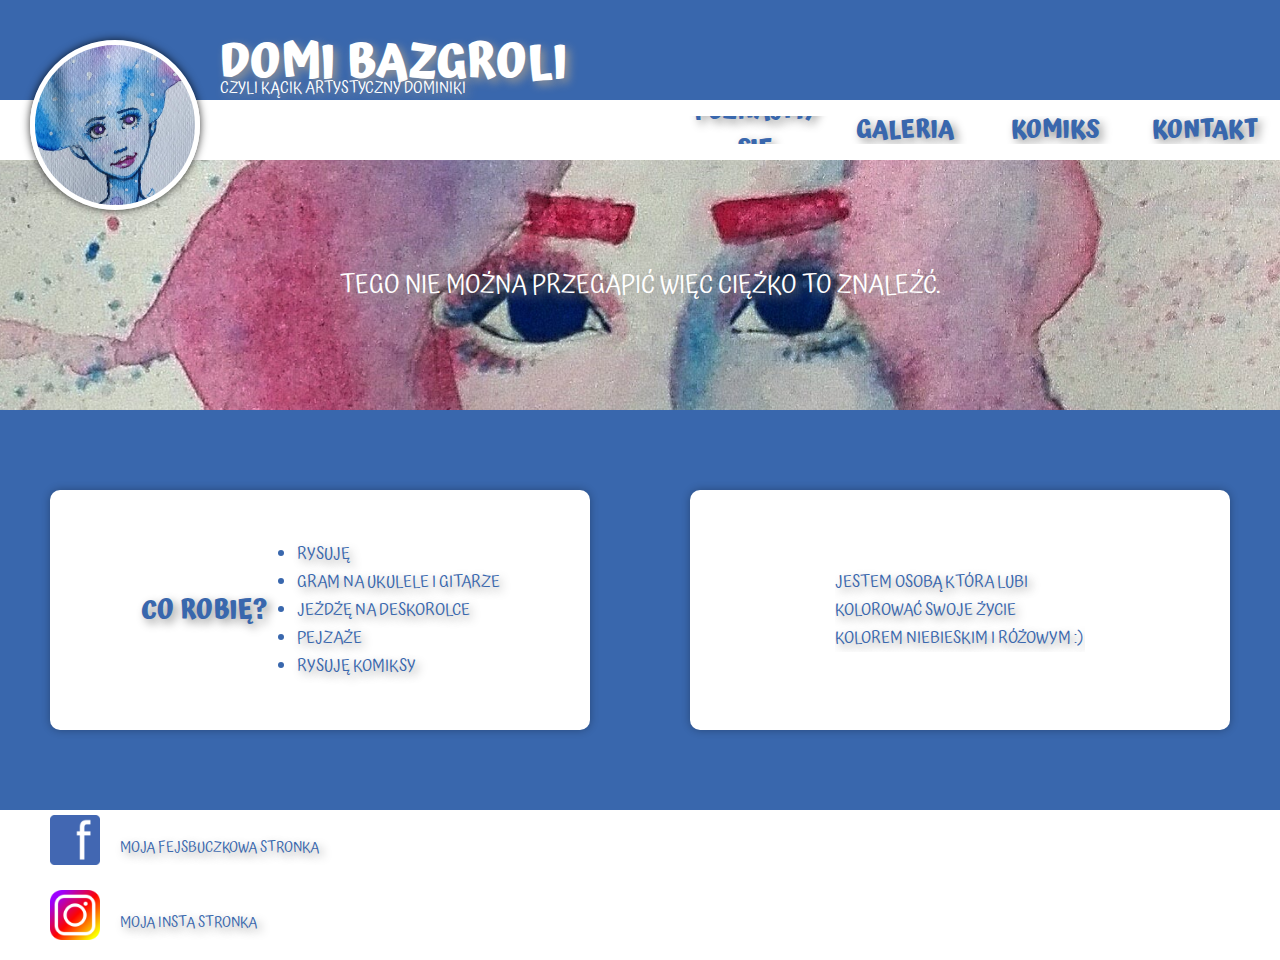
<file: index.html>
<!DOCTYPE html>
<html>
    <head>
        <meta charset="UTF-8">
        <link rel="stylesheet" href="styles/styles.css"/>
        <link href='https://fonts.googleapis.com/css?family=Atma&subset=latin,latin-ext' rel='stylesheet' type='text/css'/>
        <title>Domi bazgroli vol 1</title>
    </head>
    <body>
        <div class="top-bar">
                <h1>DOMI BAZGROLI</h1>
                <p>CZYLI KĄCIK ARTYSTYCZNY DOMINIKI</p>
                
        </div>
        <div class="menu">
                <div id="ikona"></div>
                <ul>
                    <li><a href="poznajmy_sie.html">POZNAJMY SIĘ</a></li>
                    <li><a href="galeria.html">GALERIA</a></li>
                    <li><a>KOMIKS</a></li>
                    <li><a href="kontakt.html">KONTAKT</a></li>
                </ul>
        </div>
        <div class = "banner">
                <p>Tego nie można przegapić więc ciężko to znaleźć.</p>
        </div>
        <div class ="main-content">
            <div class="info-box">
                <h2>CO ROBIĘ?</h2>
                <u1> 
                    <li>RYSUJĘ</li>
                    <li>GRAM NA UKULELE I GITARZE</li>
                    <li>JEŻDŻĘ NA DESKOROLCE</li>
                    <li>Pejzaże</li>
                    <li>Rysuję komiksy</li>
                </u1>            
            </div>
            <div class="info-box">
                <p>Jestem osobą która lubi kolorować swoje życie kolorem niebieskim i różowym :)</p>
            </div>
        </div>
        <div class="footer-container">
            <div class="links-container">
                <image src="images/fb-icon.ico" class ="icon"></image>
                <a href="https://fb.com/domibazgroli/">Moja fejsbuczkowa stronka</a>
            </div>
            <div class="links-container">
                    <image src="images/insta-icon.ico" class ="icon"></image>
                    <a href="https://instagram.com/domibazgroli/">Moja insta stronka</a>
            </div>
        </div>
    </body>
</html>
</file>
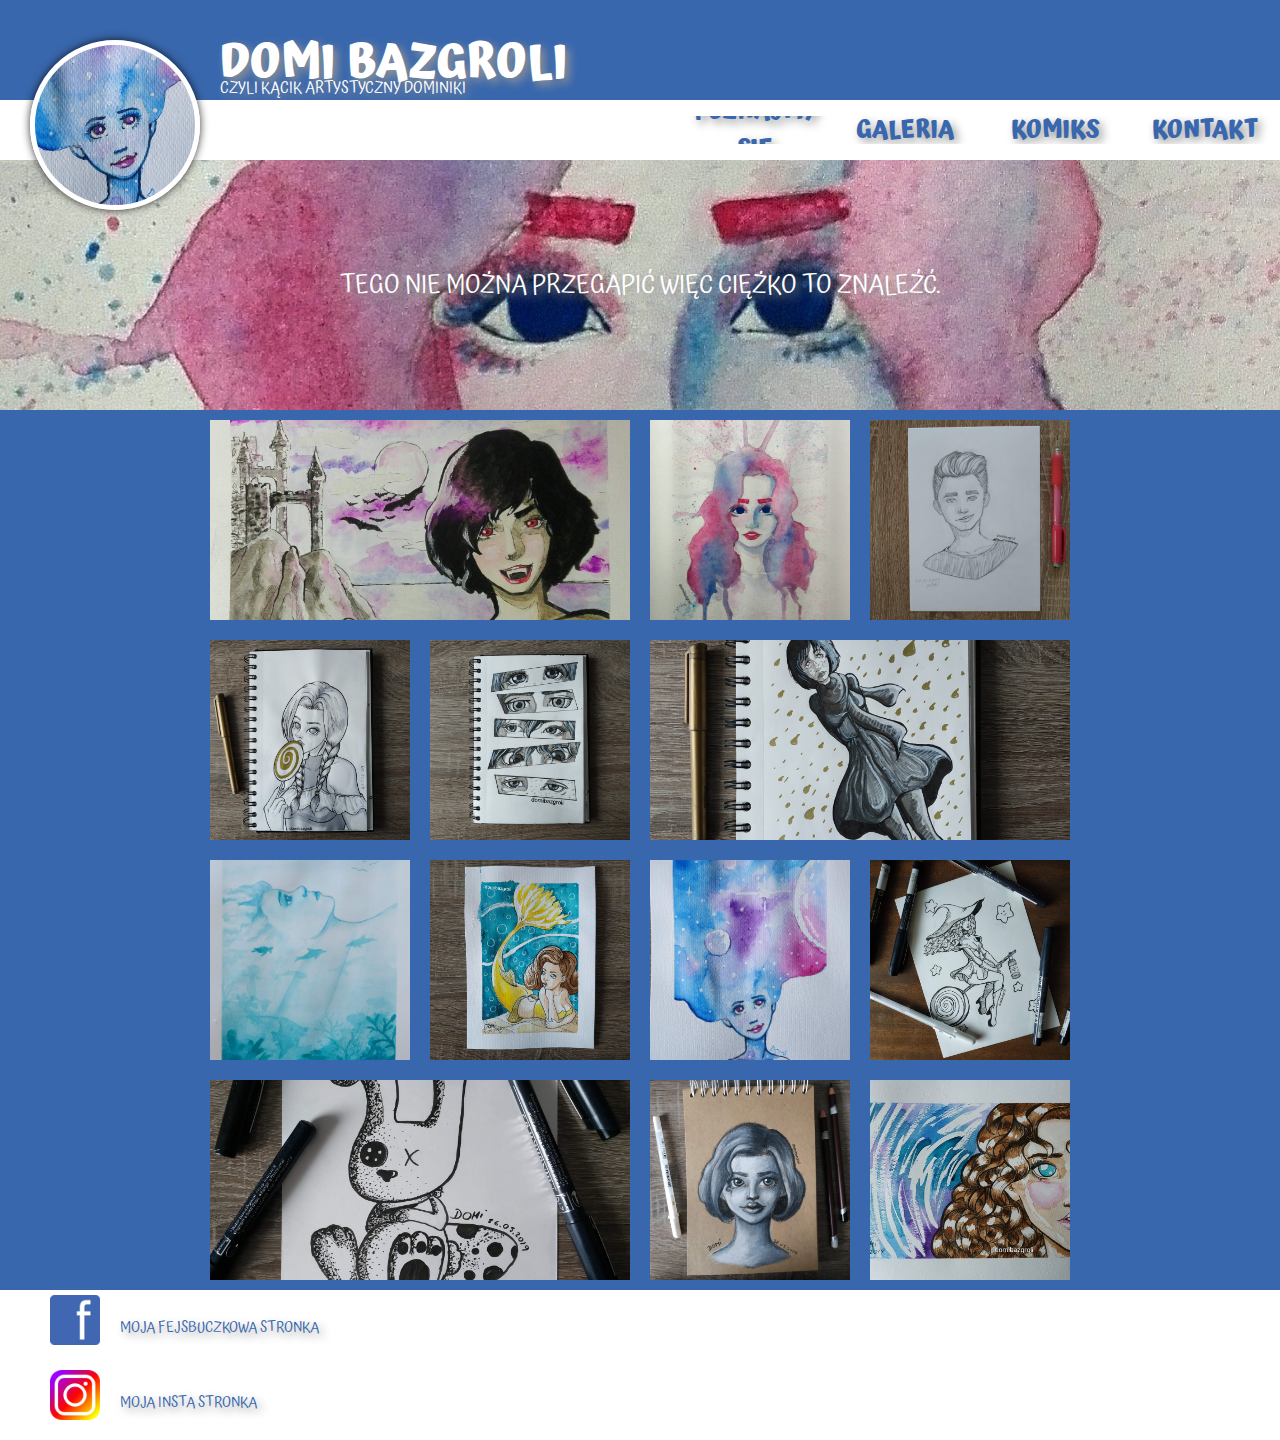
<file: galeria.html>
<!DOCTYPE html>
<html>
    <head>
        <meta charset="UTF-8">
        <link rel="stylesheet" href="styles/styles.css"/>
        <link href='https://fonts.googleapis.com/css?family=Atma&subset=latin,latin-ext' rel='stylesheet' type='text/css'/>
        <title>Domi bazgroli vol 1</title>
    </head>
    <body>
        <div class="top-bar">
                <h1>DOMI BAZGROLI</h1>
                <p>CZYLI KĄCIK ARTYSTYCZNY DOMINIKI</p>
                
        </div>
        <div class="menu">
                <div id="ikona"></div>
                <ul>
                    <li><a href="poznajmy_sie.html">POZNAJMY SIĘ</a></li>
                    <li><a href="galeria.html">GALERIA</a></li>
                    <li><a>KOMIKS</a></li>
                    <li><a href="kontakt.html">KONTAKT</a></li>
                </ul>
        </div>
        <div class = "banner">
                <p>Tego nie można przegapić więc ciężko to znaleźć.</p>
        </div>
        <div class ="gallery-box" id="box">

        </div>
        <div class="footer-container">
            <div class="links-container">
                <image src="images/fb-icon.ico" class ="icon"></image>
                <a href="https://fb.com/domibazgroli/">Moja fejsbuczkowa stronka</a>
            </div>
            <div class="links-container">
                    <image src="images/insta-icon.ico" class ="icon"></image>
                    <a href="https://instagram.com/domibazgroli/">Moja insta stronka</a>
            </div>
        </div>
    <script src="scripts/myScript.js"></script>
    </body>
</html>
</file>
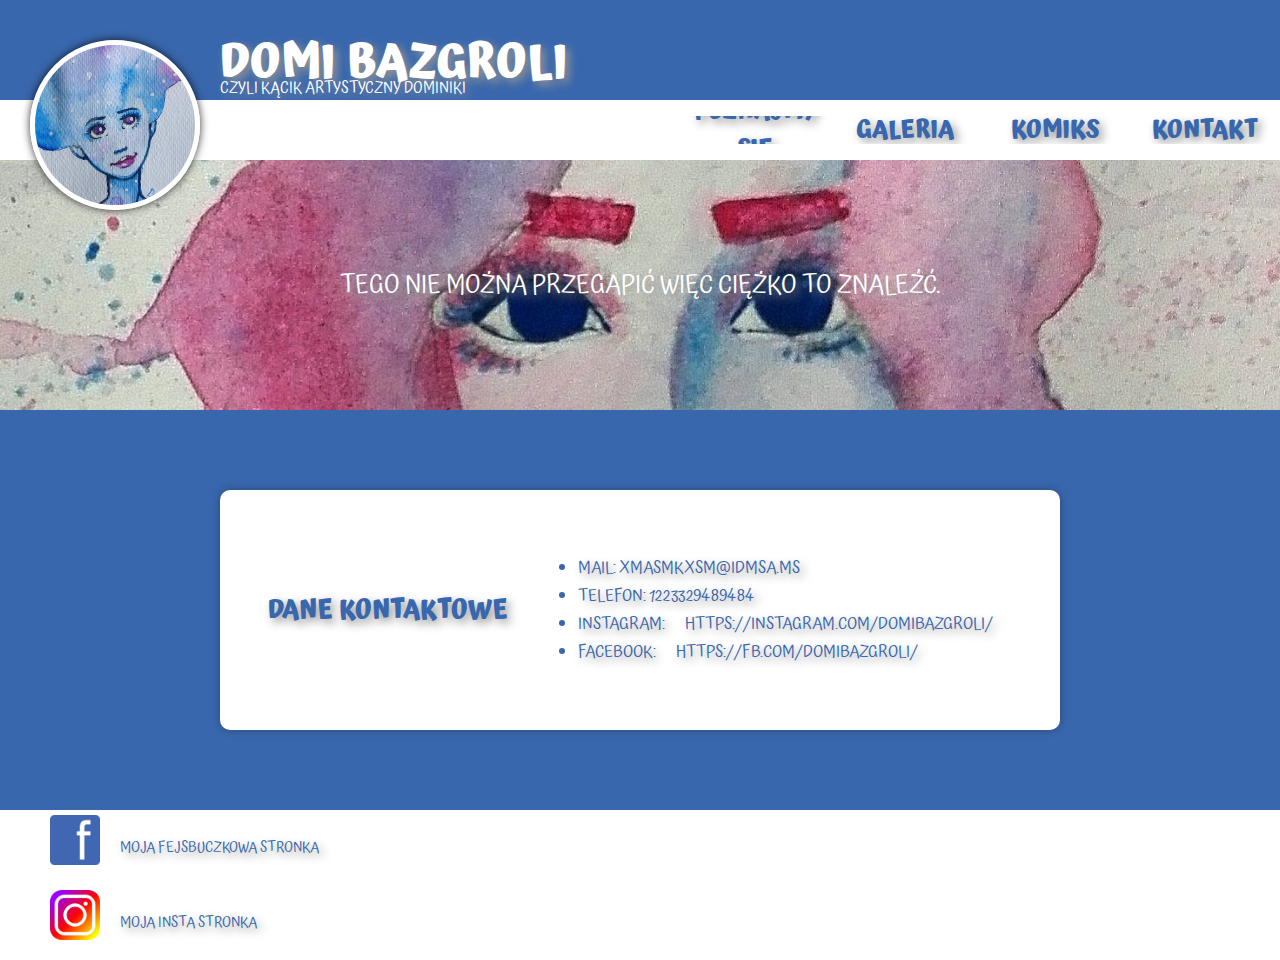
<file: kontakt.html>
<!DOCTYPE html>
<html>
    <head>
        <meta charset="UTF-8">
        <link rel="stylesheet" href="styles/styles.css"/>
        <link href='https://fonts.googleapis.com/css?family=Atma&subset=latin,latin-ext' rel='stylesheet' type='text/css'/>
        <title>Domi bazgroli vol 1</title>
    </head>
    <body>
        <div class="top-bar">
                <h1>DOMI BAZGROLI</h1>
                <p>CZYLI KĄCIK ARTYSTYCZNY DOMINIKI</p>
                
        </div>
        <div class="menu">
                <div id="ikona"></div>
                <ul>
                    <li><a href="poznajmy_sie.html">POZNAJMY SIĘ</a></li>
                    <li><a href="galeria.html">GALERIA</a></li>
                    <li><a>KOMIKS</a></li>
                    <li><a href="kontakt.html">KONTAKT</a></li>
                </ul>
        </div>
        <div class = "banner">
                <p>Tego nie można przegapić więc ciężko to znaleźć.</p>
        </div>
        <div class ="main-content">
            <div class="info-box">
                <h2>Dane kontaktowe</h2>
                <ul> 
                    <li>mail: xmasmkxsm@idmsa.ms</li>
                    <li>telefon: 1223329489484</li>
                    <li>instagram:<a href="https://instagram.com/domibazgroli/">https://instagram.com/domibazgroli/</a></li>
                    <li>facebook:<a href="https://fb.com/domibazgroli/">https://fb.com/domibazgroli/</a></li>
                </ul>            
            </div>
        </div>
        <div class="footer-container">
            <div class="links-container">
                <image src="images/fb-icon.ico" class ="icon"></image>
                <a href="https://fb.com/domibazgroli/">Moja fejsbuczkowa stronka</a>
            </div>
            <div class="links-container">
                    <image src="images/insta-icon.ico" class ="icon"></image>
                    <a href="https://instagram.com/domibazgroli/">Moja insta stronka</a>
            </div>
        </div>
    </body>
</html>
</file>
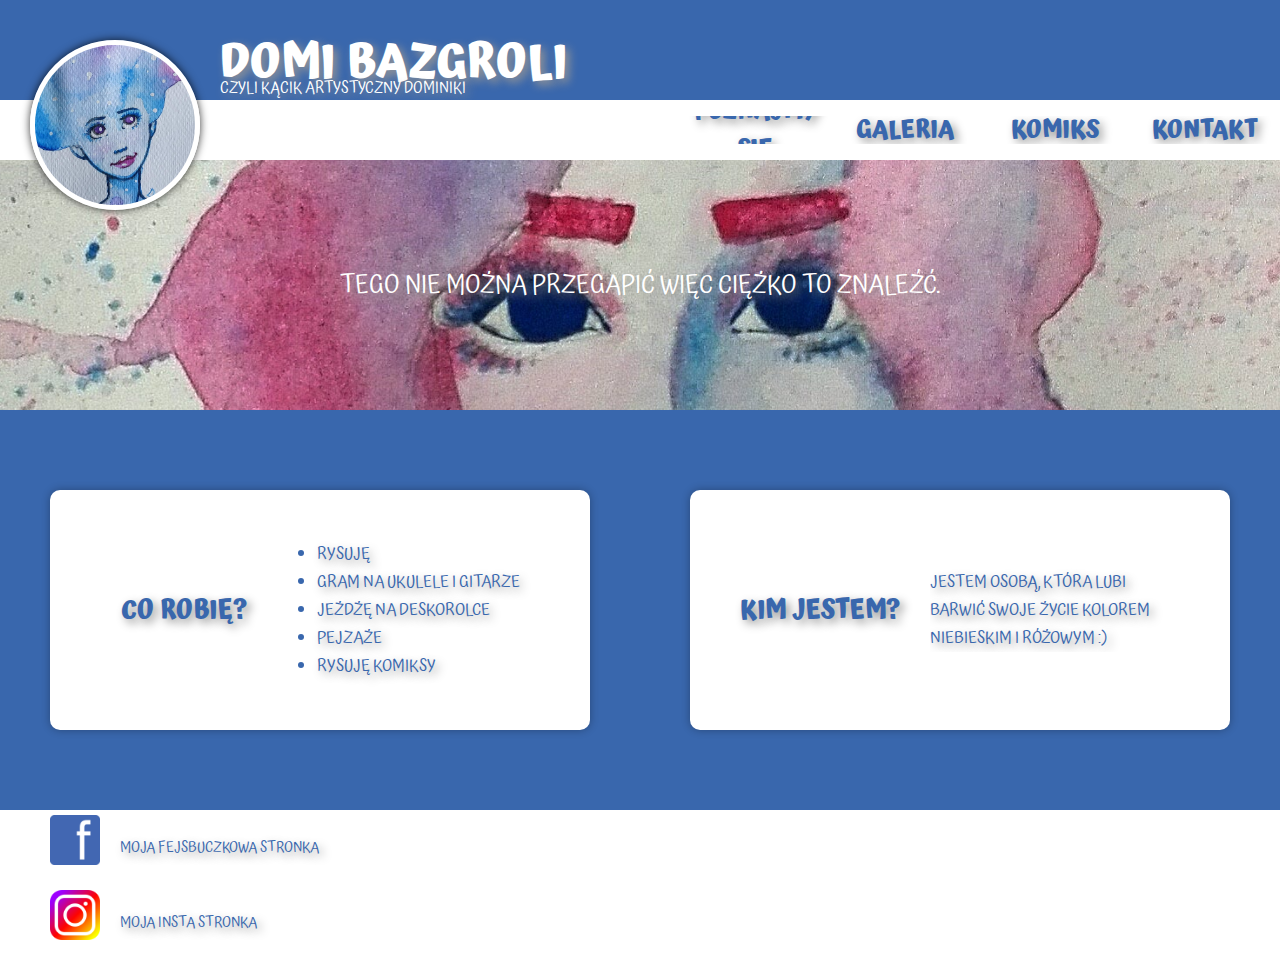
<file: poznajmy_sie.html>
<!DOCTYPE html>
<html>
    <head>
        <meta charset="UTF-8">
        <link rel="stylesheet" href="styles/styles.css"/>
        <link href='https://fonts.googleapis.com/css?family=Atma&subset=latin,latin-ext' rel='stylesheet' type='text/css'/>
        <title>Domi bazgroli vol 1</title>
    </head>
    <body>
        <div class="top-bar">
                <h1>DOMI BAZGROLI</h1>
                <p>CZYLI KĄCIK ARTYSTYCZNY DOMINIKI</p>
                
        </div>
        <div class="menu">
                <div id="ikona"></div>
                <ul>
                    <li><a href="poznajmy_sie.html">POZNAJMY SIĘ</a></li>
                    <li><a href="galeria.html">GALERIA</a></li>
                    <li><a>KOMIKS</a></li>
                    <li><a href="kontakt.html">KONTAKT</a></li>
                </ul>
        </div>
        <div class = "banner">
                <p>Tego nie można przegapić więc ciężko to znaleźć.</p>
        </div>
        <div class ="main-content">
            <div class="info-box">
                <h2>CO ROBIĘ?</h2>
                <ul> 
                    <li>RYSUJĘ</li>
                    <li>GRAM NA UKULELE I GITARZE</li>
                    <li>JEŻDŻĘ NA DESKOROLCE</li>
                    <li>Pejzaże</li>
                    <li>Rysuję komiksy</li>
                </ul>            
            </div>
            <div class="info-box">
                <h2>KIM JESTEM?</h2>
                <p>Jestem osobą, która lubi barwić swoje życie kolorem niebieskim i różowym :)</p>
            </div>
        </div>
        <div class="footer-container">
            <div class="links-container">
                <image src="images/fb-icon.ico" class ="icon"></image>
                <a href="https://fb.com/domibazgroli/">Moja fejsbuczkowa stronka</a>
            </div>
            <div class="links-container">
                    <image src="images/insta-icon.ico" class ="icon"></image>
                    <a href="https://instagram.com/domibazgroli/">Moja insta stronka</a>
            </div>
        </div>
    </body>
</html>
</file>
<file: styles/styles.css>
:root {
    --kolor3: #c586bd;
    --kolor2: #2a2980;
    --kolor1: rgb(57, 103, 173);
    --kolor4:white;
}

body {
    background-color: var(--kolor1);
    margin:0;
    color: white;
    padding:0;
    font-family: 'Atma', sans-serif;
    text-shadow: 4px 4px 10px rgba(150, 150, 150, 1);
    display: flex;
    flex-direction: column;
    flex-wrap: nowrap;
    align-items: center;
    text-transform: uppercase;
}

.flex-container {
    display: flex;
    flex-direction: row;
    flex-wrap: nowrap;
    justify-content: center;
    align-items: center;
  }

.flex-container > div {
   width: auto;
   margin: 20px;
   text-align: center;
   line-height: 25px;
   font-size: 15px;
}

.top-bar {
    background-color:var(--kolor1);
    background-repeat: no-repeat;
    background-attachment: fixed;
    background-position: center;
    background-size: auto;
    display: flex;
    justify-content:flex-end;
    flex-direction:column;
    width:100%;
    height: 100px;
    /*flex:2;*/
}

/*LOGO*/

.top-bar h1{
    display:flex;
    /*flex:1;*/
    max-height: 50px;
    margin-left:220px;
}

.top-bar p{
    display: flex;
    flex:1;
    margin: 0;
    max-height: 25px;
    margin-left:220px;
}

/*MAIN-CONTENT*/

.main-content {
    min-height: 400px;
    background-color: var(--kolor1);
    color:var(--kolor1);
    display: flex;
    flex-direction: row;
    justify-content: space-evenly;
    width:100%;
    /*flex:4;*/
}

.info-box{
    display: flex;
    max-width: 800px;
    min-height: 200px;
    margin: auto 50px;
    font-size: 17px;
    flex: 1;
    padding:20px;
    border-radius: 10px;
    background-color: var(--kolor4);
    /* background: linear-gradient(180deg, rgba(30,104,214,0.3841911764705882) 0%, rgba(255,255,255,0.5298494397759104) 100%); */
    box-shadow: 0 0 8px rgba(0, 0, 0, 0.3);
	-webkit-box-shadow: 0 0 8px rgba(0, 0, 0, .3);
    -moz-box-shadow: 0 0 8px rgba(0, 0, 0, .3);
    justify-content: center;
    align-items: center;
}

.info-box p{
    max-height: 300px;    
    text-overflow: ellipsis;
    overflow: hidden;
    text-overflow: ellipsis;
    max-width: 50%;
} 

/*MENU*/

.menu {
    background-color:var(--kolor4);
    color:var(--kolor1);
    width:100%;
    display: flex;
    height: 60px;
    /*flex:1;*/
}

.menu ul {
    flex: 3;
    display: flex;
    list-style-type: none;
    overflow: hidden;
    font-weight: bold;
    flex-flow:row nowrap;
    flex-wrap: nowrap;
    justify-content:flex-end;
    margin-left: 200px;
}

.menu li {
    display: flex;
    align-self:center;
    text-align:center;
    flex:1;
    max-width: 150px;
    /*margin:auto;
    width:200px;*/
  }

.menu a {
    text-align: center;
    text-decoration: none;
    font-size: 24px;
    color: var(--kolor1);
    margin:auto;
}

.menu a:-webkit-any-link {
    color: var(--kolor1);
}

#ikona
{
    z-index: 1;
    float:left;
    width: 160px;
    height: 160px;
    min-width: 160px;
    max-width: 160px;
    min-height: 160px;
    max-height: 160px;
    border-radius: 150px;
    border-style:solid;
    border-color:white;
    border-width: 5px;
	-webkit-border-radius: 150px;
	-moz-border-radius: 150px;
    background-image: url("../images/gallery/9.jpg");
    background-repeat:no-repeat;
    background-size:200%;
    background-position: 50% 75%;
    box-shadow: 0 0 8px rgba(0, 0, 0, 0.8);
	-webkit-box-shadow: 0 0 8px rgba(0, 0, 0, .8);
    -moz-box-shadow: 0 0 8px rgba(0, 0, 0, .8);
    margin: -60px 30px 30px 30px;
    position: absolute;
}

/*BANNER*/

.banner {
    background-image: url("../images/gallery/2.jpg");
    background-repeat: no-repeat;
    background-position: 50% 45%;
    background-size: 150%;
    display: flex;
    justify-content: space-evenly;
    flex-wrap: wrap;
    width:100%;
    height: 250px;
    /*flex:5;*/
}

.banner p {
    display: flex;
    max-width: 60%;
    align-self: center;
    font-size: 26px;
    flex-wrap:wrap;
    text-align: center;
}

h1 {
    margin:0px;
    padding: 0px;
    font-size: 47px;
}

h2 {
    float: right;
    margin:9px 30px 9px 0;
}

 button {
    margin:0;
    padding:0;
    background-color:#017777;
    color:var(--kolor4);
    padding:5px 10px 5px 10px;
    border-radius: 10px;
    -webkit-box-shadow: 10px 10px 30px 0px rgba(0,0,0,0.25);
    -moz-box-shadow: 10px 10px 30px 0px rgba(0,0,0,0.25);
    box-shadow: 10px 10px 30px 0px rgba(0,0,0,0.25);
    border: none;
    font-weight: bold;
    font-family: 'Atma', sans-serif;
}

button:focus{
    border:none;
    background-color:#82caca;
    outline:none;
}

#linki
{
    width:30%;
    float:left;
    margin: 10px;
    vertical-align: center;
}

h3{
    margin:0px;
}

a{
    margin: 20px;
}

a:-webkit-any-link{
    color:var(--kolor1);
    text-decoration: none;
}

a:focus {
    outline:none;
}

.footer-container {
    width: 100%;
    background-color: var(--kolor4);
    height: 150px;
    /*flex:1;*/
    display: flex;
    font-size: 15px;
    flex-direction: column;
    justify-content: space-around;
}

.links-container {
    display: flex;
    flex-direction: row;
    justify-content: start;
    margin-left: 50px;
}

.links-container a {
    display: flex;
}

.icon{
    max-width: 50px;
    max-height: 50px;
    display: flex;
}

/*GALERIA*/

.img-box {
    display: block;
    padding:10px;
  }
  
  .gallery-box {
    display: flex;
    flex-wrap: wrap;
    flex-direction: row;
    max-width: 1000px;
    justify-content: center;
    min-height: 500px;
  }
  
  .img-box img {
    height: 100%;
    width:100%;
  }
</file>
